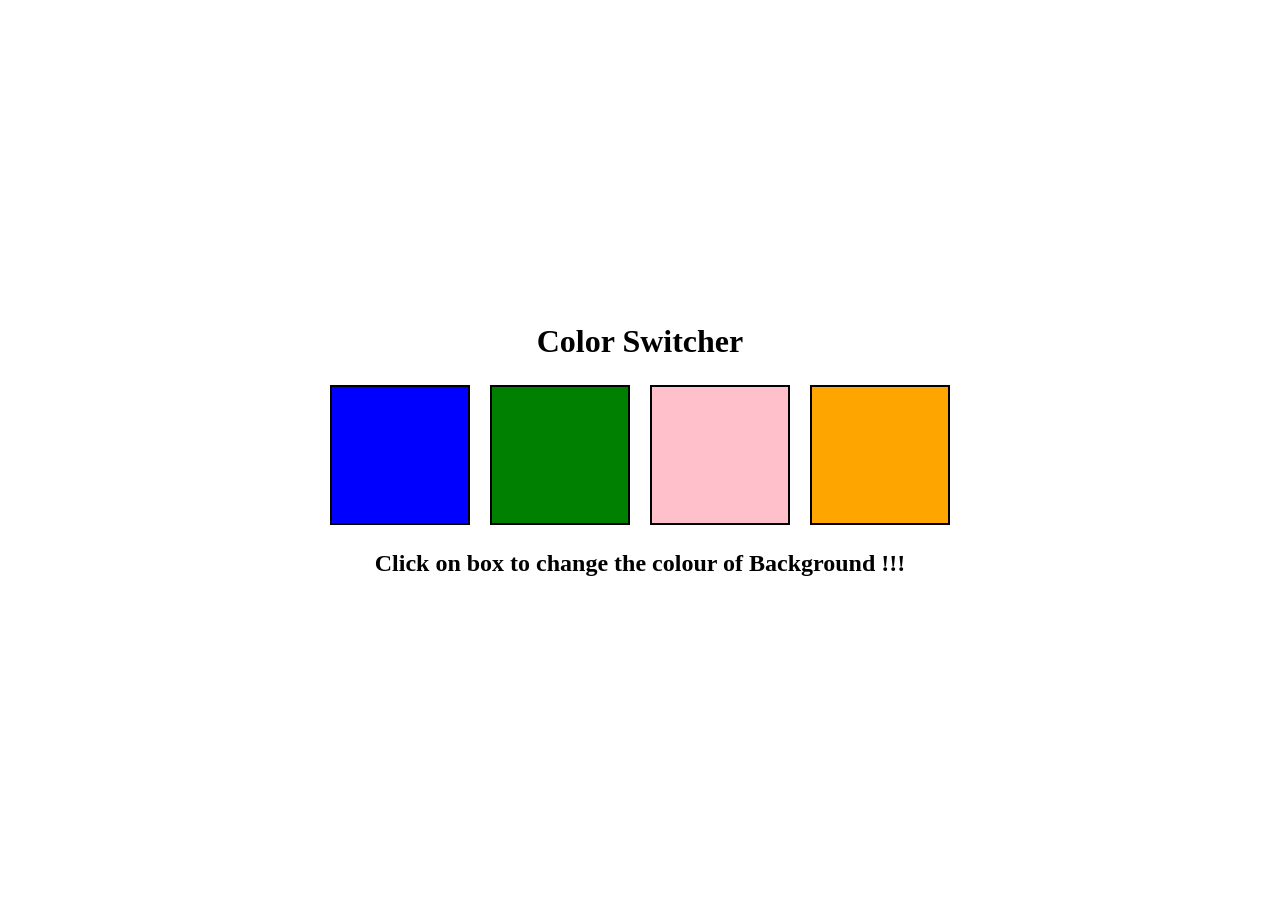
<file: 07_projects/01_colour_changer/index.html>
<!DOCTYPE html>
<html lang="en">
<head>
    <meta charset="UTF-8">
    <meta name="viewport" content="width=device-width, initial-scale=1.0">
    <title>Colour Switcher</title>
    <link rel="stylesheet" href="style.css">
</head>
<body>
    <h1>Color Switcher</h1>
    <div class="container">
        <div class="button" id="blue"></div>
        <div class="button" id="green"></div>
        <div class="button" id="pink"></div>
        <div class="button" id="orange"></div>
    </div>
    <h2>Click on box to change the colour of Background !!!</h2>
</body>
<script src="script.js"></script>
</html>
</file>
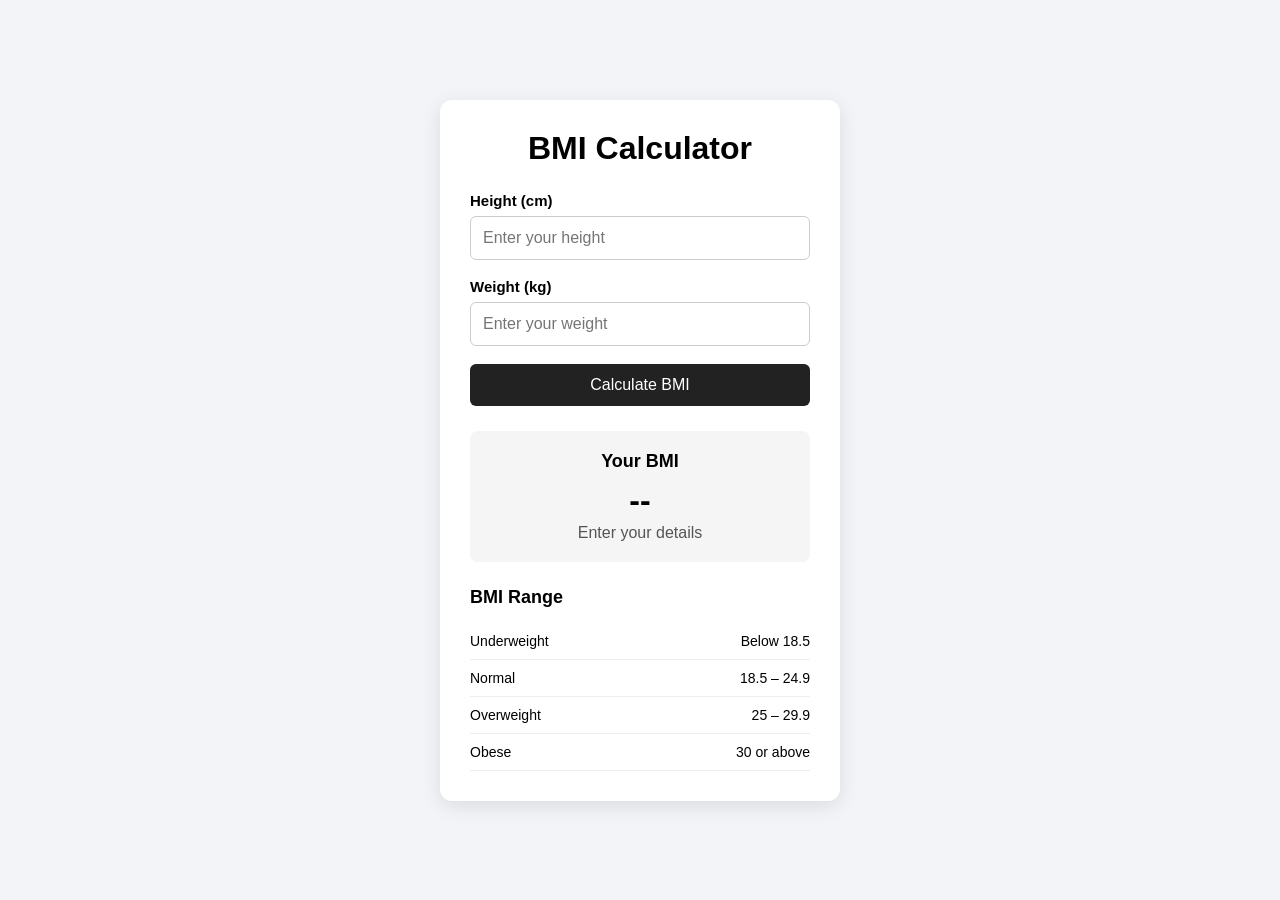
<file: 07_projects/02_project/index.html>
<!doctype html>
<html lang="en">
  <head>
    <meta charset="UTF-8" />
    <meta name="viewport" content="width=device-width, initial-scale=1.0" />
    <title>BMI Calculator</title>
    <link rel="stylesheet" href="style.css" />
  </head>

  <body>
    <div class="container">
      <h1>BMI Calculator</h1>

      <form id="bmi-form">
        <div class="input-group">
          <label for="height">Height (cm)</label>
          <input type="number" id="height" placeholder="Enter your height"/>
        </div>

        <div class="input-group">
          <label for="weight">Weight (kg)</label>
          <input type="number" id="weight" placeholder="Enter your weight"/>
        </div>

        <button type="submit">Calculate BMI</button>
      </form>

      <div class="result">
        <h2>Your BMI</h2>
        <p id="bmi-result">--</p>
        <p id="bmi-category">Enter your details</p>
      </div>

      <div class="info">
        <h2>BMI Range</h2>

        <div class="range">
          <span>Underweight</span>
          <span>Below 18.5</span>
        </div>

        <div class="range">
          <span>Normal</span>
          <span>18.5 – 24.9</span>
        </div>

        <div class="range">
          <span>Overweight</span>
          <span>25 – 29.9</span>
        </div>

        <div class="range">
          <span>Obese</span>
          <span>30 or above</span>
        </div>
      </div>
    </div>

    <script src="script.js"></script>
  </body>
</html>
</file>
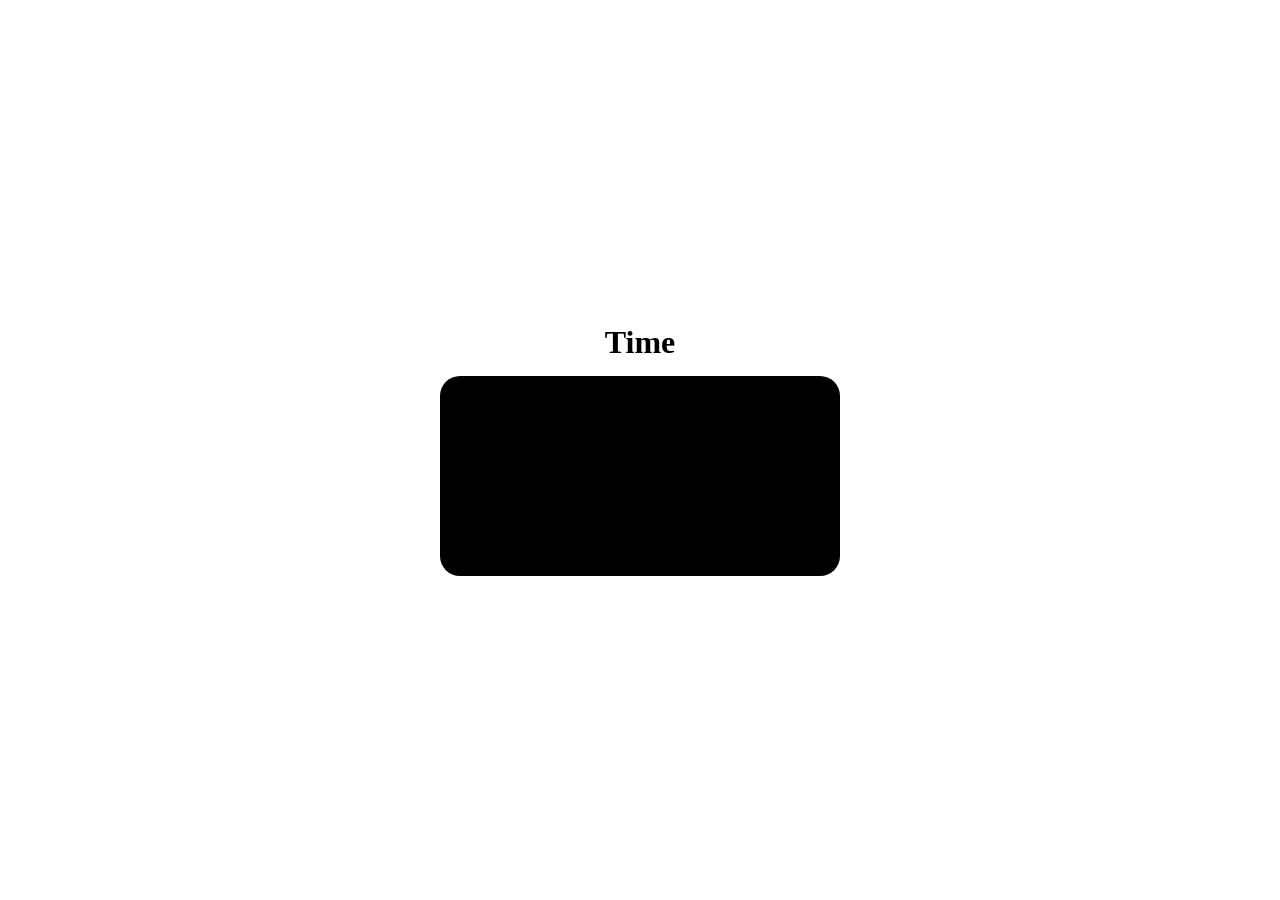
<file: 07_projects/03_clock/index.html>
<!DOCTYPE html>
<html lang="en">
<head>
    <meta charset="UTF-8">
    <meta name="viewport" content="width=device-width, initial-scale=1.0">
    <title>Clock</title>
    <link rel="stylesheet" href="style.css">
</head>
<body>
    <h1>Time</h1>
    <div class="clock"></div>
</body>
<script src="script.js"></script>
</html>
</file>
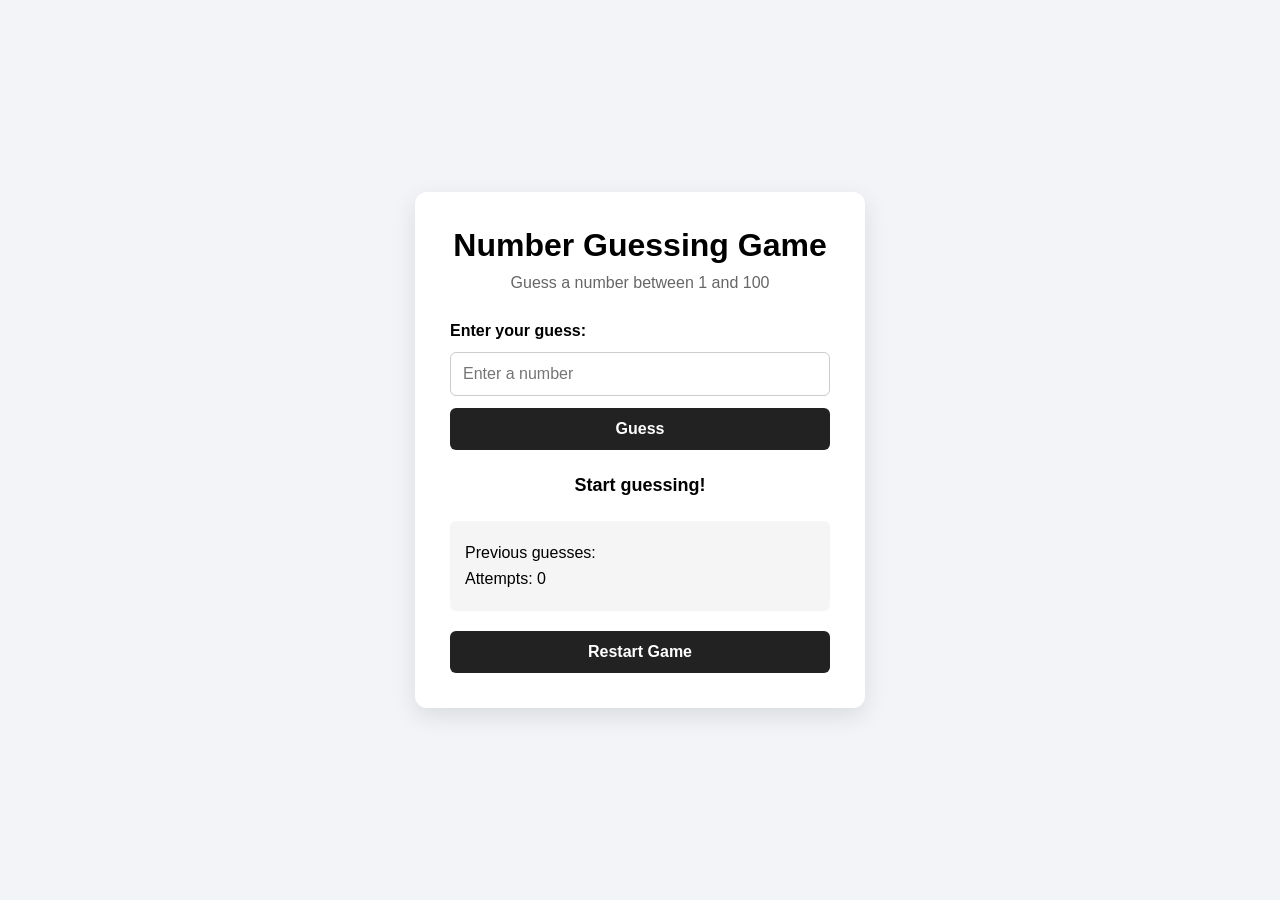
<file: 07_projects/04_Guess_The _Number/index.html>
<!DOCTYPE html>
<html lang="en">
<head>
    <meta charset="UTF-8">
    <meta name="viewport" content="width=device-width, initial-scale=1.0">

    <title>Number Guessing Game</title>

    <link rel="stylesheet" href="style.css">
</head>
<body>

    <main class="game-container">

        <h1>Number Guessing Game</h1>

        <p class="description">
            Guess a number between 1 and 100
        </p>

        <form id="guess-form">

            <label for="guess">Enter your guess:</label>

            <input
                type="number"
                id="guess"
                name="guess"
                min="1"
                max="100"
                placeholder="Enter a number"
                required
            >

            <button type="submit">Guess</button>

        </form>

        <p id="message">
            Start guessing!
        </p>

        <div class="game-info">

            <p>
                Previous guesses:
                <span id="previous-guesses"></span>
            </p>

            <p>
                Attempts:
                <span id="attempts">0</span>
            </p>

        </div>

        <button id="restart" type="button">
            Restart Game
        </button>

    </main>
</body>
<script src="script.js"></script>
</html>
</file>
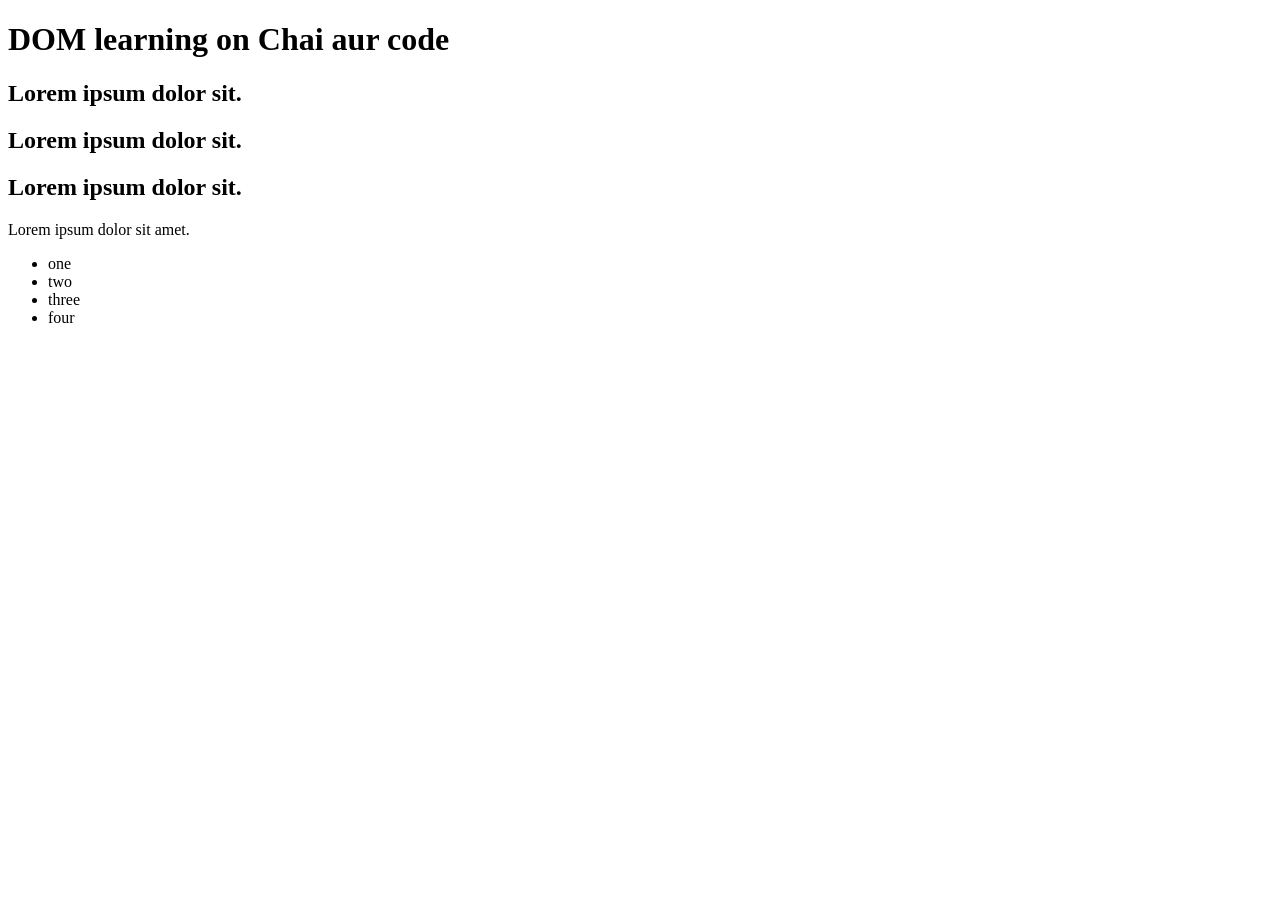
<file: 06_DOM/one.html>
<!DOCTYPE html>
<html lang="en">
<head>
    <meta name="viewport" content="width=device-width, initial-scale=1.0">
    <title>Document</title>
</head>
<body class="bg-style">
    <div>
        <h1  id="title" class="heading">DOM learning on Chai aur code <span style="display: none;">test text</span></h1>
        <h2>Lorem ipsum dolor sit.</h2>
        <h2>Lorem ipsum dolor sit.</h2>
        <h2>Lorem ipsum dolor sit.</h2>
        <p>Lorem ipsum dolor sit amet.</p>
        <ul>
            <li class="list-item">one</li>
            <li class="list-item">two</li>
            <li class="list-item">three</li>
            <li class="list-item">four</li>
        </ul>
    </div>
</body>
</html>
</file>
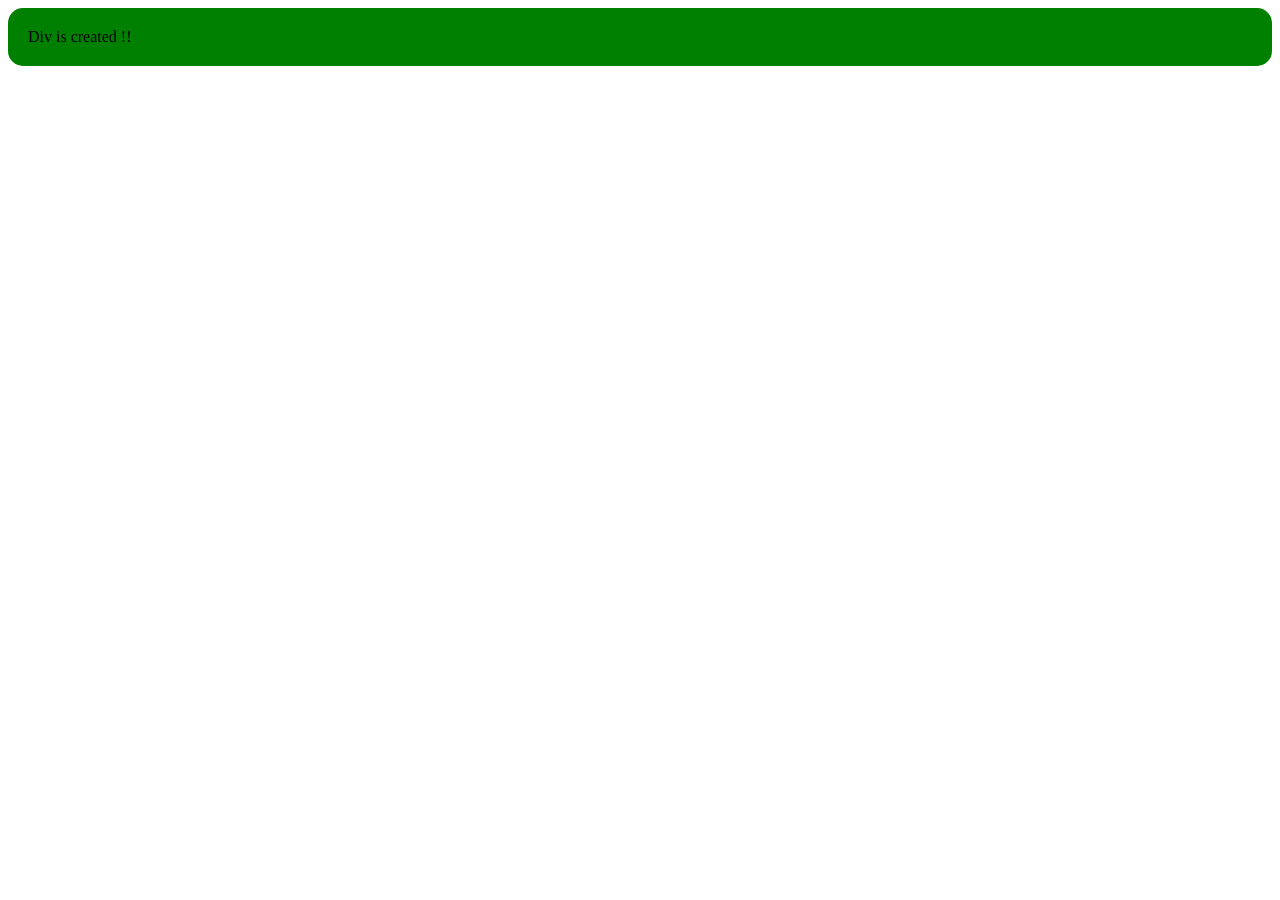
<file: 06_DOM/three.html>
<!DOCTYPE html>
<html lang="en">
<head>
    <meta charset="UTF-8">
    <meta name="viewport" content="width=device-width, initial-scale=1.0">
    <title>learning DOM</title>
</head>
<body>
    
</body>
<script>
    const div = document.createElement('div')
    console.log(div)
    div.className = 'main'
    div.id = '2'
    div.setAttribute("title","genreated")
    div.style.backgroundColor='green'
    div.style.padding='20px'
    div.style.borderRadius='15px'
    // div.innerHTML="div is created"
    const addText = document.createTextNode("Div is created !!")
    div.appendChild(addText)
    document.body.appendChild(div)
</script>
</html>
</file>
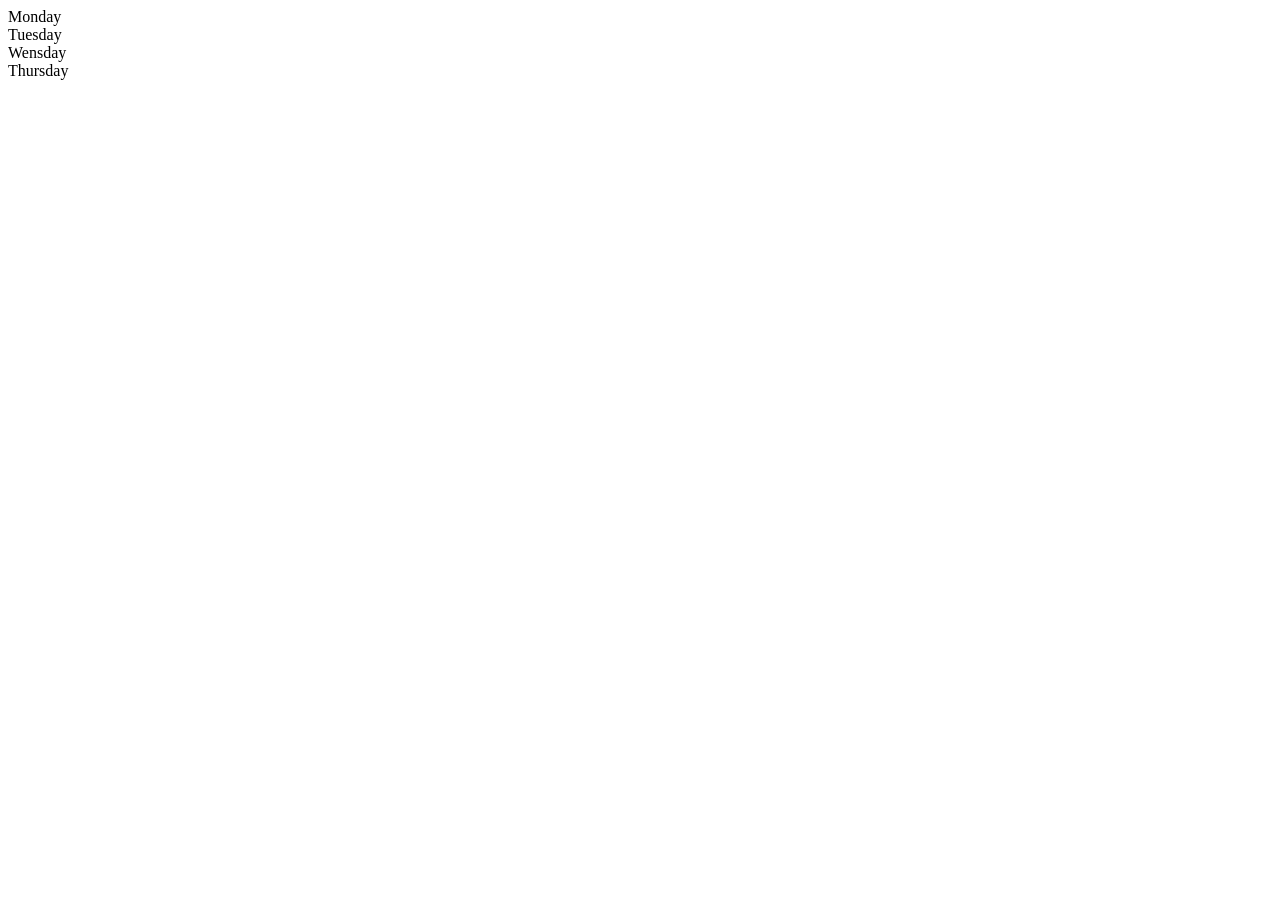
<file: 06_DOM/two.html>
<!DOCTYPE html>
<html lang="en">
<head>
    <meta charset="UTF-8">
    <meta name="viewport" content="width=device-width, initial-scale=1.0">
    <title>Document</title>
</head>
<body>  
    <div class="parent">
        <div class="days">Monday</div>
        <div class="days">Tuesday</div>
        <div class="days">Wensday</div>
        <div class="days">Thursday</div>
    </div>
</body>
<script>
    const parent = document.querySelector('.parent')
    // console.log(parent);
    // console.log(parent.children);
    // console.log(parent.children[0].innerHTML)

    // for (let i = 0; i < parent.children.length;i++){
    //     console.log(parent.children[i].innerHTML)
    // }

    parent.children[1].style = 'orange'
    // console.log(parent.firstElementChild.innerHTML)
    // console.log(parent.lastElementChild.innerHTML)

    // const dayOne = document.querySelector('.days')
    // console.log(dayOne);
    // console.log(dayOne.parentElement);
    // console.log(dayOne.nextElementSibling);

    console.log("NODES: ", parent.childNodes);
    
</script>
</html>
</file>
<file: 07_projects/01_colour_changer/style.css>
*{
    margin: 0;
    padding: 0;
    box-sizing: border-box;
}

body{
    height: 100vh;
    display: flex;
    flex-direction: column;
    justify-content: center;
    align-items: center;
    gap: 25px;
}

.container{
    display: flex;
    gap: 20px;
}
.button{
    height: 140px;
    width: 140px;
    border: 2px solid black;
}

#blue{
    background-color: blue;
}
#orange{
    background-color: orange;
}
#green{
    background-color: green;
}
#pink{
    background-color: pink;
}
</file>
<file: 07_projects/02_project/style.css>
* {
    margin: 0;
    padding: 0;
    box-sizing: border-box;
}

body {
    min-height: 100vh;
    display: flex;
    justify-content: center;
    align-items: center;
    font-family: Arial, sans-serif;
    background-color: #f2f4f7;
}

.container {
    width: 400px;
    padding: 30px;
    background-color: white;
    border-radius: 12px;
    box-shadow: 0 5px 20px rgba(0, 0, 0, 0.1);
}

h1 {
    text-align: center;
    margin-bottom: 25px;
}

form {
    display: flex;
    flex-direction: column;
    gap: 18px;
}

.input-group {
    display: flex;
    flex-direction: column;
    gap: 7px;
}

label {
    font-size: 15px;
    font-weight: bold;
}

input {
    padding: 12px;
    border: 1px solid #ccc;
    border-radius: 6px;
    font-size: 16px;
    outline: none;
}

input:focus {
    border-color: #333;
}

button {
    padding: 12px;
    border: none;
    border-radius: 6px;
    background-color: #222;
    color: white;
    font-size: 16px;
    cursor: pointer;
}

button:hover {
    background-color: #444;
}

.result {
    margin-top: 25px;
    padding: 20px;
    text-align: center;
    background-color: #f5f5f5;
    border-radius: 8px;
}

.result h2 {
    font-size: 18px;
    margin-bottom: 10px;
}

#bmi-result {
    font-size: 32px;
    font-weight: bold;
    margin-bottom: 5px;
}

#bmi-category {
    color: #555;
}

.info {
    margin-top: 25px;
}

.info h2 {
    font-size: 18px;
    margin-bottom: 15px;
}

.range {
    display: flex;
    justify-content: space-between;
    padding: 10px 0;
    border-bottom: 1px solid #eee;
    font-size: 14px;
}

@media (max-width: 450px) {
    .container {
        width: 90%;
        padding: 25px;
    }
}
</file>
<file: 07_projects/03_clock/style.css>
*{
    margin: 0;
    padding: 0;
    box-sizing: border-box;
}

body{
    display: flex;
    height: 100vh;
    flex-direction: column;
    align-items: center;
    justify-content: center;
    gap: 15px;
}

.clock{
    display: flex;
    justify-content: center;
    align-items: center;
    font-size: 60px;
    width: 400px;
    height: 200px;
    background-color: black;
    color: greenyellow;
    border-radius: 20px;
}
</file>
<file: 07_projects/04_Guess_The _Number/style.css>
* {
    margin: 0;
    padding: 0;
    box-sizing: border-box;
}

body {
    min-height: 100vh;

    display: flex;
    justify-content: center;
    align-items: center;

    font-family: Arial, sans-serif;
    background-color: #f2f4f7;
}

.game-container {
    width: 90%;
    max-width: 450px;

    padding: 35px;

    background-color: white;

    border-radius: 12px;

    box-shadow: 0 8px 25px rgba(0, 0, 0, 0.1);

    text-align: center;
}

h1 {
    margin-bottom: 10px;
}

.description {
    margin-bottom: 30px;
    color: #666;
}

#guess-form {
    display: flex;
    flex-direction: column;
    gap: 12px;
}

label {
    text-align: left;
    font-weight: bold;
}

input {
    width: 100%;

    padding: 12px;

    font-size: 16px;

    border: 1px solid #ccc;
    border-radius: 6px;
}

input:focus {
    outline: none;
    border-color: #333;
}

button {
    padding: 12px 20px;

    font-size: 16px;
    font-weight: bold;

    border: none;
    border-radius: 6px;

    cursor: pointer;

    background-color: #222;
    color: white;
}

button:hover {
    opacity: 0.85;
}

#message {
    margin: 25px 0;

    font-size: 18px;
    font-weight: bold;
}

.game-info {
    text-align: left;

    padding: 15px;

    margin-bottom: 20px;

    background-color: #f5f5f5;

    border-radius: 6px;
}

.game-info p {
    margin: 8px 0;
}

#restart {
    width: 100%;
}
</file>
